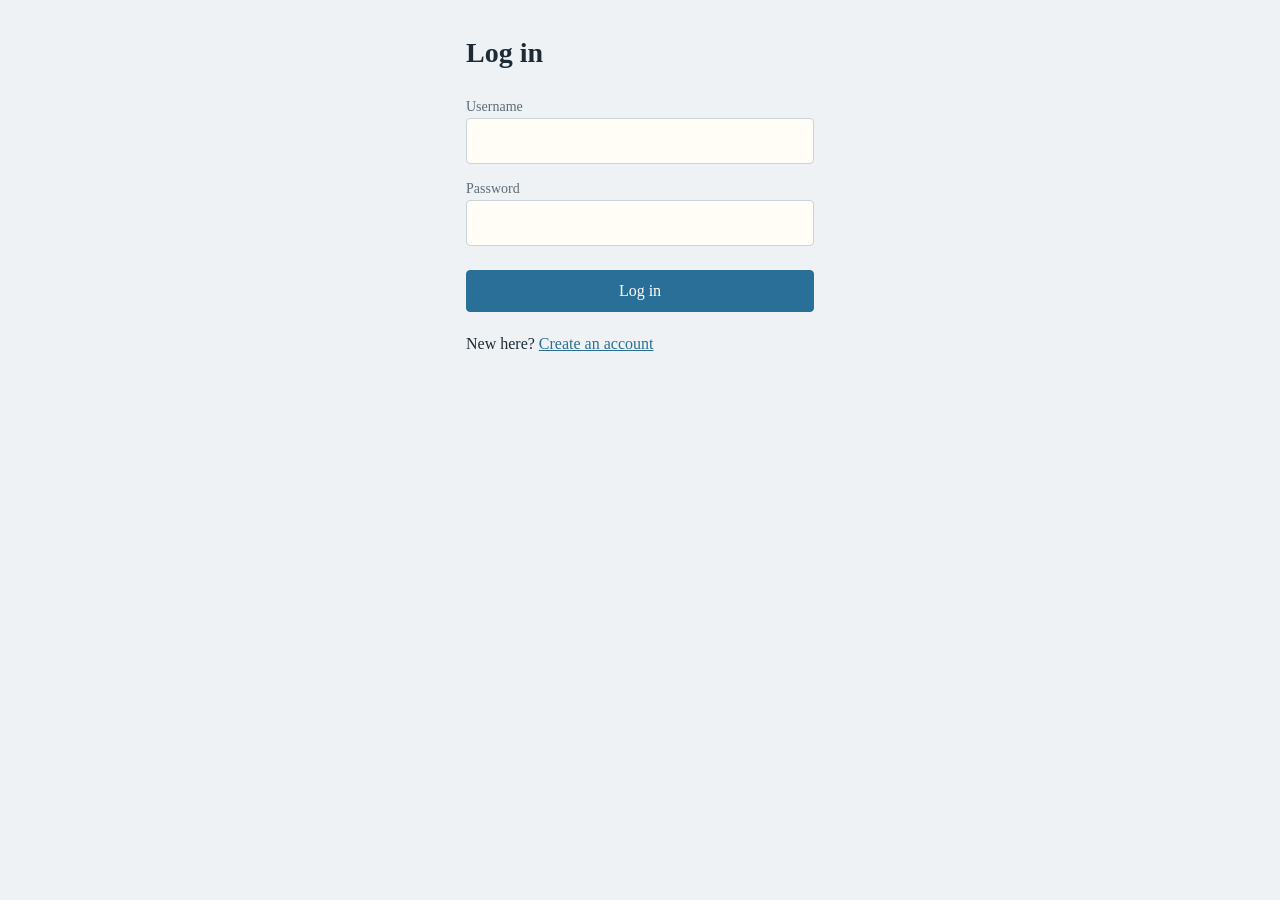
<file: static/login.html>
<!DOCTYPE html>
<html lang="en">
<head>
<meta charset="utf-8">
<meta name="viewport" content="width=device-width, initial-scale=1">
<title>Log in | Quick Notes</title>
<link rel="stylesheet" href="/static/style.css">
</head>
<body>
<main class="auth">
  <h1>Log in</h1>
  <form id="form">
    <div>
      <label for="username">Username</label>
      <input id="username" autocomplete="username" required>
    </div>
    <div>
      <label for="password">Password</label>
      <input id="password" type="password" autocomplete="current-password" required>
    </div>
    <span id="status" class="hint" role="status"></span>
    <button type="submit" id="submit">Log in</button>
  </form>
  <p>New here? <a href="/signup">Create an account</a></p>
</main>
<script>
const form = document.getElementById("form");
const statusEl = document.getElementById("status");
const submitBtn = document.getElementById("submit");

form.addEventListener("submit", async (e) => {
  e.preventDefault();
  submitBtn.disabled = true;
  statusEl.className = "hint";
  statusEl.textContent = "Logging in...";
  try {
    const res = await fetch("/api/login", {
      method: "POST",
      headers: { "Content-Type": "application/json" },
      body: JSON.stringify({ username: username.value, password: password.value }),
    });
    const data = await res.json();
    if (res.ok) { window.location.href = "/"; return; }
    statusEl.textContent = data.error || "Couldn't log in.";
    statusEl.className = "hint error";
  } catch {
    statusEl.textContent = "Couldn't reach the server. Try again.";
    statusEl.className = "hint error";
  }
  submitBtn.disabled = false;
});
</script>
</body>
</html>
</file>
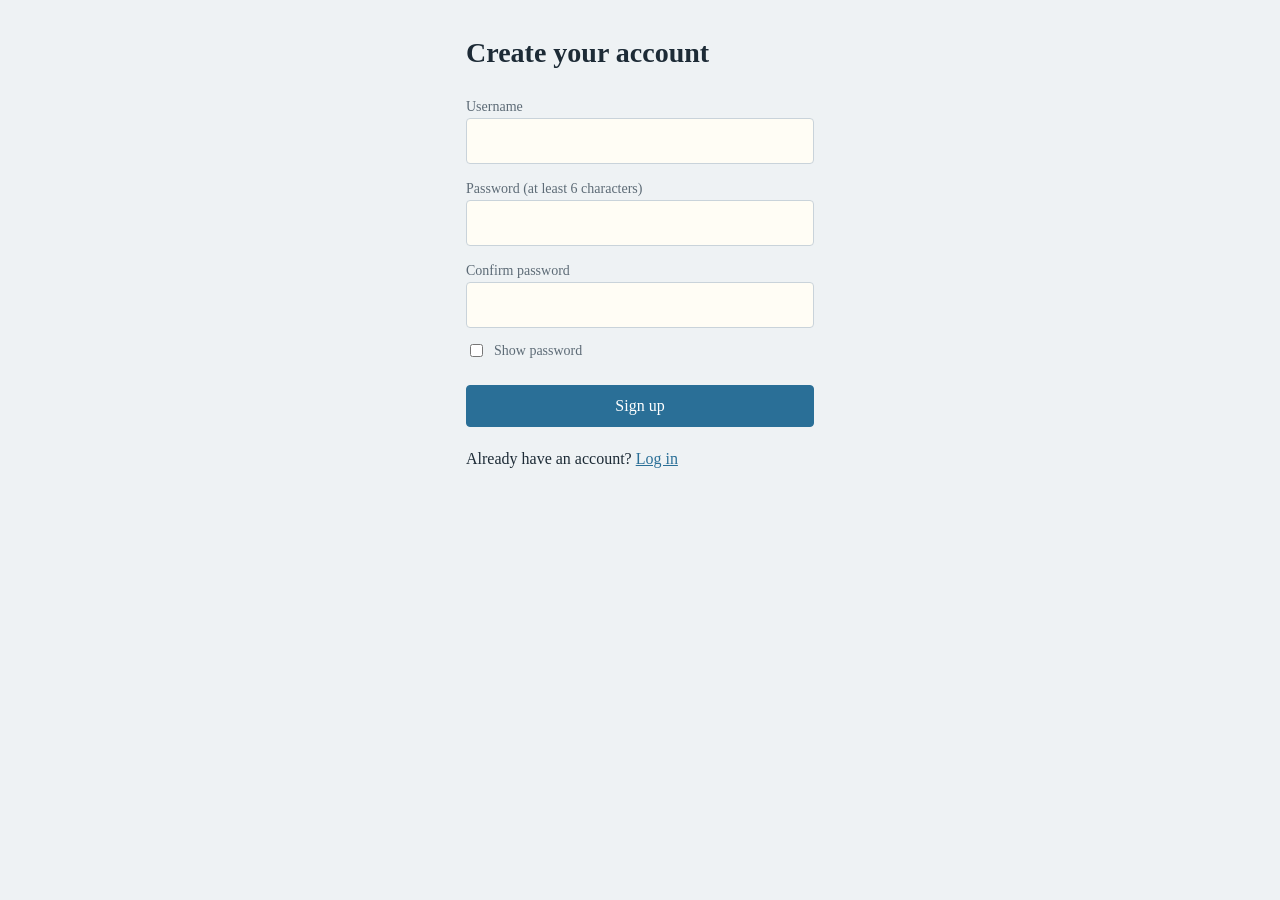
<file: static/signup.html>
<!DOCTYPE html>
<html lang="en">
<head>
<meta charset="utf-8">
<meta name="viewport" content="width=device-width, initial-scale=1">
<title>Sign up | Quick Notes</title>
<link rel="stylesheet" href="/static/style.css">
</head>
<body>
<main class="auth">
  <h1>Create your account</h1>
  <form id="form">
    <div>
      <label for="username">Username</label>
      <input id="username" autocomplete="username" required minlength="3" maxlength="30">
    </div>
    <div>
      <label for="password">Password (at least 6 characters)</label>
      <input id="password" type="password" autocomplete="new-password" required minlength="6">
    </div>
    <div>
      <label for="password2">Confirm password</label>
      <input id="password2" type="password" autocomplete="new-password" required>
    </div>
    <label style="display:flex;align-items:center;gap:8px;cursor:pointer">
      <input type="checkbox" id="show" style="width:auto"> Show password
    </label>
    <span id="status" class="hint" role="status"></span>
    <button type="submit" id="submit">Sign up</button>
  </form>
  <p>Already have an account? <a href="/login">Log in</a></p>
</main>
<script>
const form = document.getElementById("form");
const statusEl = document.getElementById("status");
const submitBtn = document.getElementById("submit");
const usernameEl = document.getElementById("username");
const passwordEl = document.getElementById("password");
const password2El = document.getElementById("password2");
const showEl = document.getElementById("show");

// Show or hide both password fields together
showEl.addEventListener("change", () => {
  const type = showEl.checked ? "text" : "password";
  passwordEl.type = type;
  password2El.type = type;
});

form.addEventListener("submit", async (e) => {
  e.preventDefault();
  statusEl.className = "hint";
  if (passwordEl.value !== password2El.value) {
    statusEl.textContent = "The passwords don't match.";
    statusEl.className = "hint error";
    return;
  }
  submitBtn.disabled = true;
  statusEl.textContent = "Creating your account...";
  try {
    const res = await fetch("/api/signup", {
      method: "POST",
      headers: { "Content-Type": "application/json" },
      body: JSON.stringify({ username: usernameEl.value, password: passwordEl.value }),
    });
    const data = await res.json();
    if (res.ok) { window.location.href = "/"; return; }
    statusEl.textContent = data.error || "Couldn't create the account.";
    statusEl.className = "hint error";
  } catch {
    statusEl.textContent = "Couldn't reach the server. Try again.";
    statusEl.className = "hint error";
  }
  submitBtn.disabled = false;
});
</script>
</body>
</html>
</file>
<file: static/style.css>
:root {
  --bg: #eef2f4; --paper: #fffdf5; --ink: #1d2b36; --muted: #5d6b76;
  --line: #c9d3da; --accent: #2a6f97; --accent-ink: #fff; --danger: #b3261e;
}
@media (prefers-color-scheme: dark) {
  :root {
    --bg: #141a1f; --paper: #1e262d; --ink: #e8eef2; --muted: #92a1ac;
    --line: #33414b; --accent: #6fb3d9; --accent-ink: #0f1a22; --danger: #f28b82;
  }
}
* { box-sizing: border-box; }
body { margin: 0; background: var(--bg); color: var(--ink);
       font: 16px/1.5 Georgia, "Iowan Old Style", serif; }
main { max-width: 640px; margin: 0 auto; padding: 32px 16px 64px; }
h1 { font-size: 1.75rem; margin: 0 0 20px; }
form { display: grid; gap: 12px; }
label, .hint { color: var(--muted); font-size: .875rem; }
.hint.error { color: var(--danger); }
input, textarea {
  width: 100%; padding: 10px 12px; font: inherit; color: var(--ink);
  background: var(--paper); border: 1px solid var(--line); border-radius: 4px;
}
textarea { min-height: 100px; resize: vertical; }
button { font: inherit; cursor: pointer; border-radius: 4px; padding: 8px 18px;
         border: 1px solid var(--accent); background: var(--accent); color: var(--accent-ink); }
button.plain { background: none; color: var(--accent); }
button:disabled { opacity: .6; cursor: default; }
button.link { background: none; border: none; padding: 0; color: var(--muted); font-size: .875rem; }
button.link:hover { color: var(--accent); }
button.link.danger:hover { color: var(--danger); }
:focus-visible { outline: 2px solid var(--accent); outline-offset: 2px; }
a { color: var(--accent); }
.row { display: flex; align-items: center; justify-content: space-between; gap: 12px; }
.auth { max-width: 380px; }
.auth p { margin-top: 20px; }
header { display: flex; justify-content: space-between; align-items: baseline; margin-bottom: 20px; }
header h1 { margin: 0; }
ul { list-style: none; margin: 0; padding: 0; display: grid; gap: 12px; }
li { background: var(--paper); border: 1px solid var(--line);
     border-left: 4px solid var(--accent); border-radius: 4px; padding: 12px 14px; }
li p { margin: 0 0 8px; white-space: pre-wrap; overflow-wrap: anywhere; }
.meta { display: flex; justify-content: space-between; gap: 12px; color: var(--muted); font-size: .8125rem; }
.actions { display: flex; gap: 14px; }
.edit-box { display: grid; gap: 8px; }
.edit-box .actions { justify-content: flex-end; }
.empty { color: var(--muted); }
</file>
